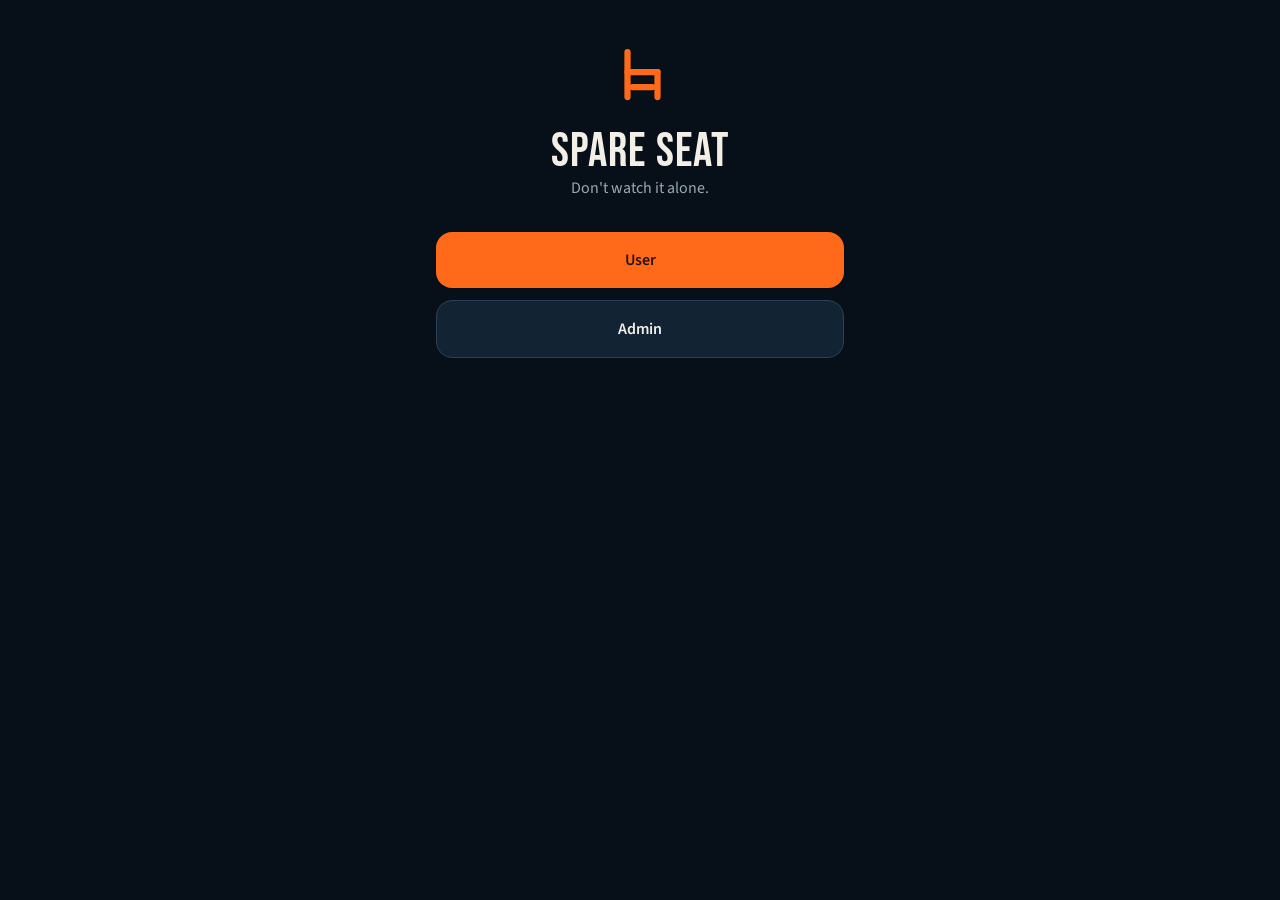
<file: index.html>
<!doctype html>
<html lang="en">
  <head>
    <meta charset="UTF-8" />
    <meta name="viewport" content="width=device-width, initial-scale=1" />
    <title>Spare Seat</title>
    <link rel="icon" href="./favicon.svg" />
    <link rel="preconnect" href="https://fonts.googleapis.com" />
    <link rel="preconnect" href="https://fonts.gstatic.com" crossorigin />
    <link href="https://fonts.googleapis.com/css2?family=Bebas+Neue&family=Source+Sans+3:wght@400;600;700&display=swap" rel="stylesheet" />
    <script type="module" crossorigin src="./assets/index-B0B_ybFJ.js"></script>
    <link rel="stylesheet" crossorigin href="./assets/index-4hwa4dOP.css">
  </head>
  <body>
    <div id="root"></div>
  </body>
</html>
</file>
<file: assets/index-4hwa4dOP.css>
/*! tailwindcss v4.3.3 | MIT License | https://tailwindcss.com */
@layer properties{@supports (((-webkit-hyphens:none)) and (not (margin-trim:inline))) or ((-moz-orient:inline) and (not (color:rgb(from red r g b)))){*,:before,:after,::backdrop{--tw-space-y-reverse:0;--tw-border-style:solid;--tw-font-weight:initial;--tw-tracking:initial;--tw-shadow:0 0 #0000;--tw-shadow-color:initial;--tw-shadow-alpha:100%;--tw-inset-shadow:0 0 #0000;--tw-inset-shadow-color:initial;--tw-inset-shadow-alpha:100%;--tw-ring-color:initial;--tw-ring-shadow:0 0 #0000;--tw-inset-ring-color:initial;--tw-inset-ring-shadow:0 0 #0000;--tw-ring-inset:initial;--tw-ring-offset-width:0px;--tw-ring-offset-color:#fff;--tw-ring-offset-shadow:0 0 #0000}}}@layer theme{:root,:host{--font-sans:"Source Sans 3", sans-serif;--font-mono:ui-monospace, SFMono-Regular, Menlo, Monaco, Consolas, "Liberation Mono", "Courier New", monospace;--color-red-500:oklch(63.7% .237 25.331);--color-zinc-50:oklch(98.5% 0 none);--color-zinc-400:oklch(70.5% .015 286.067);--color-zinc-500:oklch(55.2% .016 285.938);--color-zinc-900:oklch(21% .006 285.885);--color-zinc-950:oklch(14.1% .005 285.823);--color-neutral-100:oklch(97% 0 none);--color-neutral-300:oklch(87% 0 none);--color-neutral-700:oklch(37.1% 0 none);--color-neutral-900:oklch(20.5% 0 none);--color-black:#000;--color-white:#fff;--spacing:.25rem;--container-sm:24rem;--container-md:28rem;--text-xs:.75rem;--text-xs--line-height:calc(1 / .75);--text-sm:.875rem;--text-sm--line-height:calc(1.25 / .875);--text-lg:1.125rem;--text-lg--line-height:calc(1.75 / 1.125);--text-2xl:1.5rem;--text-2xl--line-height:calc(2 / 1.5);--text-3xl:1.875rem;--text-3xl--line-height:calc(2.25 / 1.875);--text-4xl:2.25rem;--text-4xl--line-height:calc(2.5 / 2.25);--text-5xl:3rem;--text-5xl--line-height:1;--font-weight-medium:500;--font-weight-semibold:600;--tracking-wide:.025em;--tracking-widest:.1em;--radius-md:.375rem;--radius-lg:.5rem;--radius-xl:.75rem;--radius-2xl:1rem;--default-font-family:var(--font-sans);--default-mono-font-family:var(--font-mono);--color-ink:#071018;--color-foam:#f4efe6;--color-mist:#9aa8b2;--color-ember:#ff6a1a;--color-ember-ink:#2a1206;--color-card:#122433;--color-line:#2a4154;--font-display:"Bebas Neue", sans-serif}}@layer base{*,:after,:before,::backdrop{box-sizing:border-box;border:0 solid;margin:0;padding:0}::file-selector-button{box-sizing:border-box;border:0 solid;margin:0;padding:0}html,:host{-webkit-text-size-adjust:100%;tab-size:4;line-height:1.5;font-family:var(--default-font-family,-apple-system, BlinkMacSystemFont, "Segoe UI", Roboto, "Helvetica Neue", "Noto Sans", Arial, sans-serif, "Apple Color Emoji", "Segoe UI Emoji", "Segoe UI Symbol", "Noto Color Emoji");font-feature-settings:var(--default-font-feature-settings,normal);font-variation-settings:var(--default-font-variation-settings,normal);-webkit-tap-highlight-color:transparent}hr{height:0;color:inherit;border-top-width:1px}abbr:where([title]){-webkit-text-decoration:underline dotted;text-decoration:underline dotted}h1,h2,h3,h4,h5,h6{font-size:inherit;font-weight:inherit}a{color:inherit;-webkit-text-decoration:inherit;-webkit-text-decoration:inherit;-webkit-text-decoration:inherit;-webkit-text-decoration:inherit;text-decoration:inherit}b,strong{font-weight:bolder}code,kbd,samp,pre{font-family:var(--default-mono-font-family,ui-monospace, SFMono-Regular, Menlo, Monaco, Consolas, "Liberation Mono", "Courier New", monospace);font-feature-settings:var(--default-mono-font-feature-settings,normal);font-variation-settings:var(--default-mono-font-variation-settings,normal);font-size:1em}small{font-size:80%}sub,sup{vertical-align:baseline;font-size:75%;line-height:0;position:relative}sub{bottom:-.25em}sup{top:-.5em}table{text-indent:0;border-color:inherit;border-collapse:collapse}:-moz-focusring:where(:not(iframe)){outline:auto}progress{vertical-align:baseline}summary{display:list-item}ol,ul,menu{list-style:none}img,svg,video,canvas,audio,iframe,embed,object{vertical-align:middle;display:block}img,video{max-width:100%;height:auto}button,input,select,optgroup,textarea{font:inherit;font-feature-settings:inherit;font-variation-settings:inherit;letter-spacing:inherit;color:inherit;opacity:1;background-color:#0000;border-radius:0}::file-selector-button{font:inherit;font-feature-settings:inherit;font-variation-settings:inherit;letter-spacing:inherit;color:inherit;opacity:1;background-color:#0000;border-radius:0}:where(select:is([multiple],[size])) optgroup{font-weight:bolder}:where(select:is([multiple],[size])) optgroup option{padding-inline-start:20px}::file-selector-button{margin-inline-end:4px}::placeholder{opacity:1}@supports (not ((-webkit-appearance:-apple-pay-button))) or (contain-intrinsic-size:1px){::placeholder{color:currentColor}@supports (color:color-mix(in lab, red, red)){::placeholder{color:color-mix(in oklab, currentcolor 50%, transparent)}}}textarea{resize:vertical}::-webkit-search-decoration{-webkit-appearance:none}::-webkit-date-and-time-value{min-height:1lh;text-align:inherit}::-webkit-datetime-edit{display:inline-flex}::-webkit-datetime-edit-fields-wrapper{padding:0}::-webkit-datetime-edit{padding-block:0}::-webkit-datetime-edit-year-field{padding-block:0}::-webkit-datetime-edit-month-field{padding-block:0}::-webkit-datetime-edit-day-field{padding-block:0}::-webkit-datetime-edit-hour-field{padding-block:0}::-webkit-datetime-edit-minute-field{padding-block:0}::-webkit-datetime-edit-second-field{padding-block:0}::-webkit-datetime-edit-millisecond-field{padding-block:0}::-webkit-datetime-edit-meridiem-field{padding-block:0}::-webkit-calendar-picker-indicator{line-height:1}:-moz-ui-invalid{box-shadow:none}button,input:where([type=button],[type=reset],[type=submit]){appearance:button}::file-selector-button{appearance:button}::-webkit-inner-spin-button{height:auto}::-webkit-outer-spin-button{height:auto}[hidden]:where(:not([hidden=until-found])){display:none!important}button:not(:disabled),[role=button]:not(:disabled){cursor:pointer}html,body{background:var(--color-ink);color:var(--color-foam);font-family:var(--font-sans)}}@layer components;@layer utilities{.visible{visibility:visible}.absolute{position:absolute}.fixed{position:fixed}.relative{position:relative}.static{position:static}.sticky{position:sticky}.bottom-0{bottom:0}.mx-auto{margin-inline:auto}.mt-1{margin-top:var(--spacing)}.mt-2{margin-top:calc(var(--spacing) * 2)}.mt-3{margin-top:calc(var(--spacing) * 3)}.mt-4{margin-top:calc(var(--spacing) * 4)}.mt-6{margin-top:calc(var(--spacing) * 6)}.mt-8{margin-top:calc(var(--spacing) * 8)}.mr-2{margin-right:calc(var(--spacing) * 2)}.mb-3{margin-bottom:calc(var(--spacing) * 3)}.mb-4{margin-bottom:calc(var(--spacing) * 4)}.block{display:block}.flex{display:flex}.grid{display:grid}.inline{display:inline}.inline-block{display:inline-block}.table{display:table}.size-10{width:calc(var(--spacing) * 10);height:calc(var(--spacing) * 10)}.h-3{height:calc(var(--spacing) * 3)}.h-8{height:calc(var(--spacing) * 8)}.h-9{height:calc(var(--spacing) * 9)}.h-20{height:calc(var(--spacing) * 20)}.h-56{height:calc(var(--spacing) * 56)}.max-h-64{max-height:calc(var(--spacing) * 64)}.min-h-screen{min-height:100vh}.w-3{width:calc(var(--spacing) * 3)}.w-8{width:calc(var(--spacing) * 8)}.w-9{width:calc(var(--spacing) * 9)}.w-20{width:calc(var(--spacing) * 20)}.w-full{width:100%}.max-w-md{max-width:var(--container-md)}.max-w-sm{max-width:var(--container-sm)}.min-w-0{min-width:0}.min-w-11{min-width:calc(var(--spacing) * 11)}.flex-1{flex:1}.cursor-pointer{cursor:pointer}.grid-cols-2{grid-template-columns:repeat(2,minmax(0,1fr))}.grid-cols-3{grid-template-columns:repeat(3,minmax(0,1fr))}.grid-cols-5{grid-template-columns:repeat(5,minmax(0,1fr))}.flex-col{flex-direction:column}.flex-wrap{flex-wrap:wrap}.place-items-center{place-items:center}.items-center{align-items:center}.justify-between{justify-content:space-between}.justify-center{justify-content:center}.gap-1{gap:var(--spacing)}.gap-2{gap:calc(var(--spacing) * 2)}.gap-3{gap:calc(var(--spacing) * 3)}:where(.space-y-2>:not(:last-child)){--tw-space-y-reverse:0;margin-block-start:calc(calc(var(--spacing) * 2) * var(--tw-space-y-reverse));margin-block-end:calc(calc(var(--spacing) * 2) * calc(1 - var(--tw-space-y-reverse)))}.overflow-auto{overflow:auto}.overflow-hidden{overflow:hidden}.rounded-2xl{border-radius:var(--radius-2xl)}.rounded-full{border-radius:2147483647px}.rounded-lg{border-radius:var(--radius-lg)}.rounded-md{border-radius:var(--radius-md)}.rounded-xl{border-radius:var(--radius-xl)}.border{border-style:var(--tw-border-style);border-width:1px}.border-t{border-top-style:var(--tw-border-style);border-top-width:1px}.border-ember{border-color:var(--color-ember)}.border-line{border-color:var(--color-line)}.border-neutral-300{border-color:var(--color-neutral-300)}.bg-black\/10{background-color:#0000001a}@supports (color:color-mix(in lab, red, red)){.bg-black\/10{background-color:color-mix(in oklab, var(--color-black) 10%, transparent)}}.bg-card{background-color:var(--color-card)}.bg-ember{background-color:var(--color-ember)}.bg-ink{background-color:var(--color-ink)}.bg-zinc-50{background-color:var(--color-zinc-50)}.object-cover{object-fit:cover}.p-1{padding:var(--spacing)}.p-3{padding:calc(var(--spacing) * 3)}.p-4{padding:calc(var(--spacing) * 4)}.px-3{padding-inline:calc(var(--spacing) * 3)}.px-4{padding-inline:calc(var(--spacing) * 4)}.px-5{padding-inline:calc(var(--spacing) * 5)}.px-6{padding-inline:calc(var(--spacing) * 6)}.py-2{padding-block:calc(var(--spacing) * 2)}.py-3{padding-block:calc(var(--spacing) * 3)}.py-4{padding-block:calc(var(--spacing) * 4)}.py-8{padding-block:calc(var(--spacing) * 8)}.pt-2{padding-top:calc(var(--spacing) * 2)}.pb-8{padding-bottom:calc(var(--spacing) * 8)}.pb-10{padding-bottom:calc(var(--spacing) * 10)}.text-center{text-align:center}.text-left{text-align:left}.font-display{font-family:var(--font-display)}.text-2xl{font-size:var(--text-2xl);line-height:var(--tw-leading,var(--text-2xl--line-height))}.text-3xl{font-size:var(--text-3xl);line-height:var(--tw-leading,var(--text-3xl--line-height))}.text-4xl{font-size:var(--text-4xl);line-height:var(--tw-leading,var(--text-4xl--line-height))}.text-5xl{font-size:var(--text-5xl);line-height:var(--tw-leading,var(--text-5xl--line-height))}.text-lg{font-size:var(--text-lg);line-height:var(--tw-leading,var(--text-lg--line-height))}.text-sm{font-size:var(--text-sm);line-height:var(--tw-leading,var(--text-sm--line-height))}.text-xs{font-size:var(--text-xs);line-height:var(--tw-leading,var(--text-xs--line-height))}.font-medium{--tw-font-weight:var(--font-weight-medium);font-weight:var(--font-weight-medium)}.font-semibold{--tw-font-weight:var(--font-weight-semibold);font-weight:var(--font-weight-semibold)}.tracking-wide{--tw-tracking:var(--tracking-wide);letter-spacing:var(--tracking-wide)}.tracking-widest{--tw-tracking:var(--tracking-widest);letter-spacing:var(--tracking-widest)}.break-words{overflow-wrap:break-word}.text-ember{color:var(--color-ember)}.text-ember-ink{color:var(--color-ember-ink)}.text-foam{color:var(--color-foam)}.text-mist{color:var(--color-mist)}.text-red-500{color:var(--color-red-500)}.text-zinc-500{color:var(--color-zinc-500)}.text-zinc-900{color:var(--color-zinc-900)}.capitalize{text-transform:capitalize}.uppercase{text-transform:uppercase}.underline-offset-4{text-underline-offset:4px}.opacity-70{opacity:.7}.ring{--tw-ring-shadow:var(--tw-ring-inset,) 0 0 0 calc(1px + var(--tw-ring-offset-width)) var(--tw-ring-color,currentcolor);box-shadow:var(--tw-inset-shadow), var(--tw-inset-ring-shadow), var(--tw-ring-offset-shadow), var(--tw-ring-shadow), var(--tw-shadow)}@media (hover:hover){.hover\:bg-neutral-100:hover{background-color:var(--color-neutral-100)}.hover\:underline:hover{text-decoration-line:underline}}.disabled\:cursor-wait:disabled{cursor:wait}.disabled\:no-underline:disabled{text-decoration-line:none}@media (prefers-color-scheme:dark){.dark\:border-neutral-700{border-color:var(--color-neutral-700)}.dark\:bg-white\/20{background-color:#fff3}@supports (color:color-mix(in lab, red, red)){.dark\:bg-white\/20{background-color:color-mix(in oklab, var(--color-white) 20%, transparent)}}.dark\:bg-zinc-950{background-color:var(--color-zinc-950)}.dark\:text-zinc-50{color:var(--color-zinc-50)}.dark\:text-zinc-400{color:var(--color-zinc-400)}@media (hover:hover){.dark\:hover\:bg-neutral-900:hover{background-color:var(--color-neutral-900)}}}}.leaflet-container{font-family:var(--font-sans);background:#0c1a24}.club-pin{background:0 0!important;border:none!important}.leaflet-popup-content-wrapper,.leaflet-popup-tip{background:var(--color-foam);color:var(--color-ink)}.leaflet-popup-content{margin:10px 12px;line-height:1.4}.pin-chat{background:var(--color-ember);width:100%;color:var(--color-ember-ink);border:0;border-radius:8px;margin-top:8px;padding:8px 10px;font-weight:700}input::placeholder{color:var(--color-mist)}@property --tw-space-y-reverse{syntax:"*";inherits:false;initial-value:0}@property --tw-border-style{syntax:"*";inherits:false;initial-value:solid}@property --tw-font-weight{syntax:"*";inherits:false}@property --tw-tracking{syntax:"*";inherits:false}@property --tw-shadow{syntax:"*";inherits:false;initial-value:0 0 #0000}@property --tw-shadow-color{syntax:"*";inherits:false}@property --tw-shadow-alpha{syntax:"<percentage>";inherits:false;initial-value:100%}@property --tw-inset-shadow{syntax:"*";inherits:false;initial-value:0 0 #0000}@property --tw-inset-shadow-color{syntax:"*";inherits:false}@property --tw-inset-shadow-alpha{syntax:"<percentage>";inherits:false;initial-value:100%}@property --tw-ring-color{syntax:"*";inherits:false}@property --tw-ring-shadow{syntax:"*";inherits:false;initial-value:0 0 #0000}@property --tw-inset-ring-color{syntax:"*";inherits:false}@property --tw-inset-ring-shadow{syntax:"*";inherits:false;initial-value:0 0 #0000}@property --tw-ring-inset{syntax:"*";inherits:false}@property --tw-ring-offset-width{syntax:"<length>";inherits:false;initial-value:0}@property --tw-ring-offset-color{syntax:"*";inherits:false;initial-value:#fff}@property --tw-ring-offset-shadow{syntax:"*";inherits:false;initial-value:0 0 #0000}.leaflet-pane,.leaflet-tile,.leaflet-marker-icon,.leaflet-marker-shadow,.leaflet-tile-container,.leaflet-pane>svg,.leaflet-pane>canvas,.leaflet-zoom-box,.leaflet-image-layer,.leaflet-layer{position:absolute;top:0;left:0}.leaflet-container{overflow:hidden}.leaflet-tile,.leaflet-marker-icon,.leaflet-marker-shadow{-webkit-user-select:none;user-select:none;-webkit-user-drag:none}.leaflet-tile::selection{background:0 0}.leaflet-safari .leaflet-tile{image-rendering:-webkit-optimize-contrast}.leaflet-safari .leaflet-tile-container{-webkit-transform-origin:0 0;width:1600px;height:1600px}.leaflet-marker-icon,.leaflet-marker-shadow{display:block}.leaflet-container .leaflet-overlay-pane svg{max-width:none!important;max-height:none!important}.leaflet-container .leaflet-marker-pane img,.leaflet-container .leaflet-shadow-pane img,.leaflet-container .leaflet-tile-pane img,.leaflet-container img.leaflet-image-layer,.leaflet-container .leaflet-tile{width:auto;padding:0;max-width:none!important;max-height:none!important}.leaflet-container img.leaflet-tile{mix-blend-mode:plus-lighter}.leaflet-container.leaflet-touch-zoom{-ms-touch-action:pan-x pan-y;touch-action:pan-x pan-y}.leaflet-container.leaflet-touch-drag{-ms-touch-action:pinch-zoom;touch-action:none;touch-action:pinch-zoom}.leaflet-container.leaflet-touch-drag.leaflet-touch-zoom{-ms-touch-action:none;touch-action:none}.leaflet-container{-webkit-tap-highlight-color:transparent}.leaflet-container a{-webkit-tap-highlight-color:#33b5e566}.leaflet-tile{filter:inherit;visibility:hidden}.leaflet-tile-loaded{visibility:inherit}.leaflet-zoom-box{box-sizing:border-box;z-index:800;width:0;height:0}.leaflet-overlay-pane svg{-moz-user-select:none}.leaflet-pane{z-index:400}.leaflet-tile-pane{z-index:200}.leaflet-overlay-pane{z-index:400}.leaflet-shadow-pane{z-index:500}.leaflet-marker-pane{z-index:600}.leaflet-tooltip-pane{z-index:650}.leaflet-popup-pane{z-index:700}.leaflet-map-pane canvas{z-index:100}.leaflet-map-pane svg{z-index:200}.leaflet-vml-shape{width:1px;height:1px}.lvml{behavior:url(#default#VML);display:inline-block;position:absolute}.leaflet-control{z-index:800;pointer-events:visiblePainted;pointer-events:auto;position:relative}.leaflet-top,.leaflet-bottom{z-index:1000;pointer-events:none;position:absolute}.leaflet-top{top:0}.leaflet-right{right:0}.leaflet-bottom{bottom:0}.leaflet-left{left:0}.leaflet-control{float:left;clear:both}.leaflet-right .leaflet-control{float:right}.leaflet-top .leaflet-control{margin-top:10px}.leaflet-bottom .leaflet-control{margin-bottom:10px}.leaflet-left .leaflet-control{margin-left:10px}.leaflet-right .leaflet-control{margin-right:10px}.leaflet-fade-anim .leaflet-popup{opacity:0;transition:opacity .2s linear}.leaflet-fade-anim .leaflet-map-pane .leaflet-popup{opacity:1}.leaflet-zoom-animated{transform-origin:0 0}svg.leaflet-zoom-animated{will-change:transform}.leaflet-zoom-anim .leaflet-zoom-animated{-webkit-transition:-webkit-transform .25s cubic-bezier(0,0,.25,1);-moz-transition:-moz-transform .25s cubic-bezier(0,0,.25,1);transition:transform .25s cubic-bezier(0,0,.25,1)}.leaflet-zoom-anim .leaflet-tile,.leaflet-pan-anim .leaflet-tile{transition:none}.leaflet-zoom-anim .leaflet-zoom-hide{visibility:hidden}.leaflet-interactive{cursor:pointer}.leaflet-grab{cursor:-webkit-grab;cursor:-moz-grab;cursor:grab}.leaflet-crosshair,.leaflet-crosshair .leaflet-interactive{cursor:crosshair}.leaflet-popup-pane,.leaflet-control{cursor:auto}.leaflet-dragging .leaflet-grab,.leaflet-dragging .leaflet-grab .leaflet-interactive,.leaflet-dragging .leaflet-marker-draggable{cursor:move;cursor:-webkit-grabbing;cursor:-moz-grabbing;cursor:grabbing}.leaflet-marker-icon,.leaflet-marker-shadow,.leaflet-image-layer,.leaflet-pane>svg path,.leaflet-tile-container{pointer-events:none}.leaflet-marker-icon.leaflet-interactive,.leaflet-image-layer.leaflet-interactive,.leaflet-pane>svg path.leaflet-interactive,svg.leaflet-image-layer.leaflet-interactive path{pointer-events:visiblePainted;pointer-events:auto}.leaflet-container{outline-offset:1px;background:#ddd}.leaflet-container a{color:#0078a8}.leaflet-zoom-box{background:#ffffff80;border:2px dotted #38f}.leaflet-container{font-family:Helvetica Neue,Arial,Helvetica,sans-serif;font-size:.75rem;line-height:1.5}.leaflet-bar{border-radius:4px;box-shadow:0 1px 5px #000000a6}.leaflet-bar a{text-align:center;color:#000;background-color:#fff;border-bottom:1px solid #ccc;width:26px;height:26px;line-height:26px;text-decoration:none;display:block}.leaflet-bar a,.leaflet-control-layers-toggle{background-position:50%;background-repeat:no-repeat;display:block}.leaflet-bar a:hover,.leaflet-bar a:focus{background-color:#f4f4f4}.leaflet-bar a:first-child{border-top-left-radius:4px;border-top-right-radius:4px}.leaflet-bar a:last-child{border-bottom:none;border-bottom-right-radius:4px;border-bottom-left-radius:4px}.leaflet-bar a.leaflet-disabled{cursor:default;color:#bbb;background-color:#f4f4f4}.leaflet-touch .leaflet-bar a{width:30px;height:30px;line-height:30px}.leaflet-touch .leaflet-bar a:first-child{border-top-left-radius:2px;border-top-right-radius:2px}.leaflet-touch .leaflet-bar a:last-child{border-bottom-right-radius:2px;border-bottom-left-radius:2px}.leaflet-control-zoom-in,.leaflet-control-zoom-out{text-indent:1px;font:700 18px Lucida Console,Monaco,monospace}.leaflet-touch .leaflet-control-zoom-in,.leaflet-touch .leaflet-control-zoom-out{font-size:22px}.leaflet-control-layers{background:#fff;border-radius:5px;box-shadow:0 1px 5px #0006}.leaflet-control-layers-toggle{background-image:url([data-uri]);width:36px;height:36px}.leaflet-retina .leaflet-control-layers-toggle{background-image:url([data-uri]);background-size:26px 26px}.leaflet-touch .leaflet-control-layers-toggle{width:44px;height:44px}.leaflet-control-layers .leaflet-control-layers-list,.leaflet-control-layers-expanded .leaflet-control-layers-toggle{display:none}.leaflet-control-layers-expanded .leaflet-control-layers-list{display:block;position:relative}.leaflet-control-layers-expanded{color:#333;background:#fff;padding:6px 10px 6px 6px}.leaflet-control-layers-scrollbar{padding-right:5px;overflow:hidden scroll}.leaflet-control-layers-selector{margin-top:2px;position:relative;top:1px}.leaflet-control-layers label{font-size:1.08333em;display:block}.leaflet-control-layers-separator{border-top:1px solid #ddd;height:0;margin:5px -10px 5px -6px}.leaflet-default-icon-path{background-image:url([data-uri])}.leaflet-container .leaflet-control-attribution{background:#fffc;margin:0}.leaflet-control-attribution,.leaflet-control-scale-line{color:#333;padding:0 5px;line-height:1.4}.leaflet-control-attribution a{text-decoration:none}.leaflet-control-attribution a:hover,.leaflet-control-attribution a:focus{text-decoration:underline}.leaflet-attribution-flag{width:1em;height:.6669em;vertical-align:baseline!important;display:inline!important}.leaflet-left .leaflet-control-scale{margin-left:5px}.leaflet-bottom .leaflet-control-scale{margin-bottom:5px}.leaflet-control-scale-line{white-space:nowrap;box-sizing:border-box;text-shadow:1px 1px #fff;background:#fffc;border:2px solid #777;border-top:none;padding:2px 5px 1px;line-height:1.1}.leaflet-control-scale-line:not(:first-child){border-top:2px solid #777;border-bottom:none;margin-top:-2px}.leaflet-control-scale-line:not(:first-child):not(:last-child){border-bottom:2px solid #777}.leaflet-touch .leaflet-control-attribution,.leaflet-touch .leaflet-control-layers,.leaflet-touch .leaflet-bar{box-shadow:none}.leaflet-touch .leaflet-control-layers,.leaflet-touch .leaflet-bar{background-clip:padding-box;border:2px solid #0003}.leaflet-popup{text-align:center;margin-bottom:20px;position:absolute}.leaflet-popup-content-wrapper{text-align:left;border-radius:12px;padding:1px}.leaflet-popup-content{min-height:1px;margin:13px 24px 13px 20px;font-size:1.08333em;line-height:1.3}.leaflet-popup-content p{margin:1.3em 0}.leaflet-popup-tip-container{pointer-events:none;width:40px;height:20px;margin-top:-1px;margin-left:-20px;position:absolute;left:50%;overflow:hidden}.leaflet-popup-tip{pointer-events:auto;width:17px;height:17px;margin:-10px auto 0;padding:1px;transform:rotate(45deg)}.leaflet-popup-content-wrapper,.leaflet-popup-tip{color:#333;background:#fff;box-shadow:0 3px 14px #0006}.leaflet-container a.leaflet-popup-close-button{text-align:center;color:#757575;background:0 0;border:none;width:24px;height:24px;font:16px/24px Tahoma,Verdana,sans-serif;text-decoration:none;position:absolute;top:0;right:0}.leaflet-container a.leaflet-popup-close-button:hover,.leaflet-container a.leaflet-popup-close-button:focus{color:#585858}.leaflet-popup-scrolled{overflow:auto}.leaflet-oldie .leaflet-popup-content-wrapper{-ms-zoom:1}.leaflet-oldie .leaflet-popup-tip{-ms-filter:"progid:DXImageTransform.Microsoft.Matrix(M11=0.70710678, M12=0.70710678, M21=-0.70710678, M22=0.70710678)";width:24px;filter:progid:DXImageTransform.Microsoft.Matrix(M11=.707107, M12=.707107, M21=-.707107, M22=.707107);margin:0 auto}.leaflet-oldie .leaflet-control-zoom,.leaflet-oldie .leaflet-control-layers,.leaflet-oldie .leaflet-popup-content-wrapper,.leaflet-oldie .leaflet-popup-tip{border:1px solid #999}.leaflet-div-icon{background:#fff;border:1px solid #666}.leaflet-tooltip{color:#222;white-space:nowrap;-webkit-user-select:none;user-select:none;pointer-events:none;background-color:#fff;border:1px solid #fff;border-radius:3px;padding:6px;position:absolute;box-shadow:0 1px 3px #0006}.leaflet-tooltip.leaflet-interactive{cursor:pointer;pointer-events:auto}.leaflet-tooltip-top:before,.leaflet-tooltip-bottom:before,.leaflet-tooltip-left:before,.leaflet-tooltip-right:before{pointer-events:none;content:"";background:0 0;border:6px solid #0000;position:absolute}.leaflet-tooltip-bottom{margin-top:6px}.leaflet-tooltip-top{margin-top:-6px}.leaflet-tooltip-bottom:before,.leaflet-tooltip-top:before{margin-left:-6px;left:50%}.leaflet-tooltip-top:before{border-top-color:#fff;margin-bottom:-12px;bottom:0}.leaflet-tooltip-bottom:before{border-bottom-color:#fff;margin-top:-12px;margin-left:-6px;top:0}.leaflet-tooltip-left{margin-left:-6px}.leaflet-tooltip-right{margin-left:6px}.leaflet-tooltip-left:before,.leaflet-tooltip-right:before{margin-top:-6px;top:50%}.leaflet-tooltip-left:before{border-left-color:#fff;margin-right:-12px;right:0}.leaflet-tooltip-right:before{border-right-color:#fff;margin-left:-12px;left:0}@media print{.leaflet-control{-webkit-print-color-adjust:exact;print-color-adjust:exact}}
</file>
